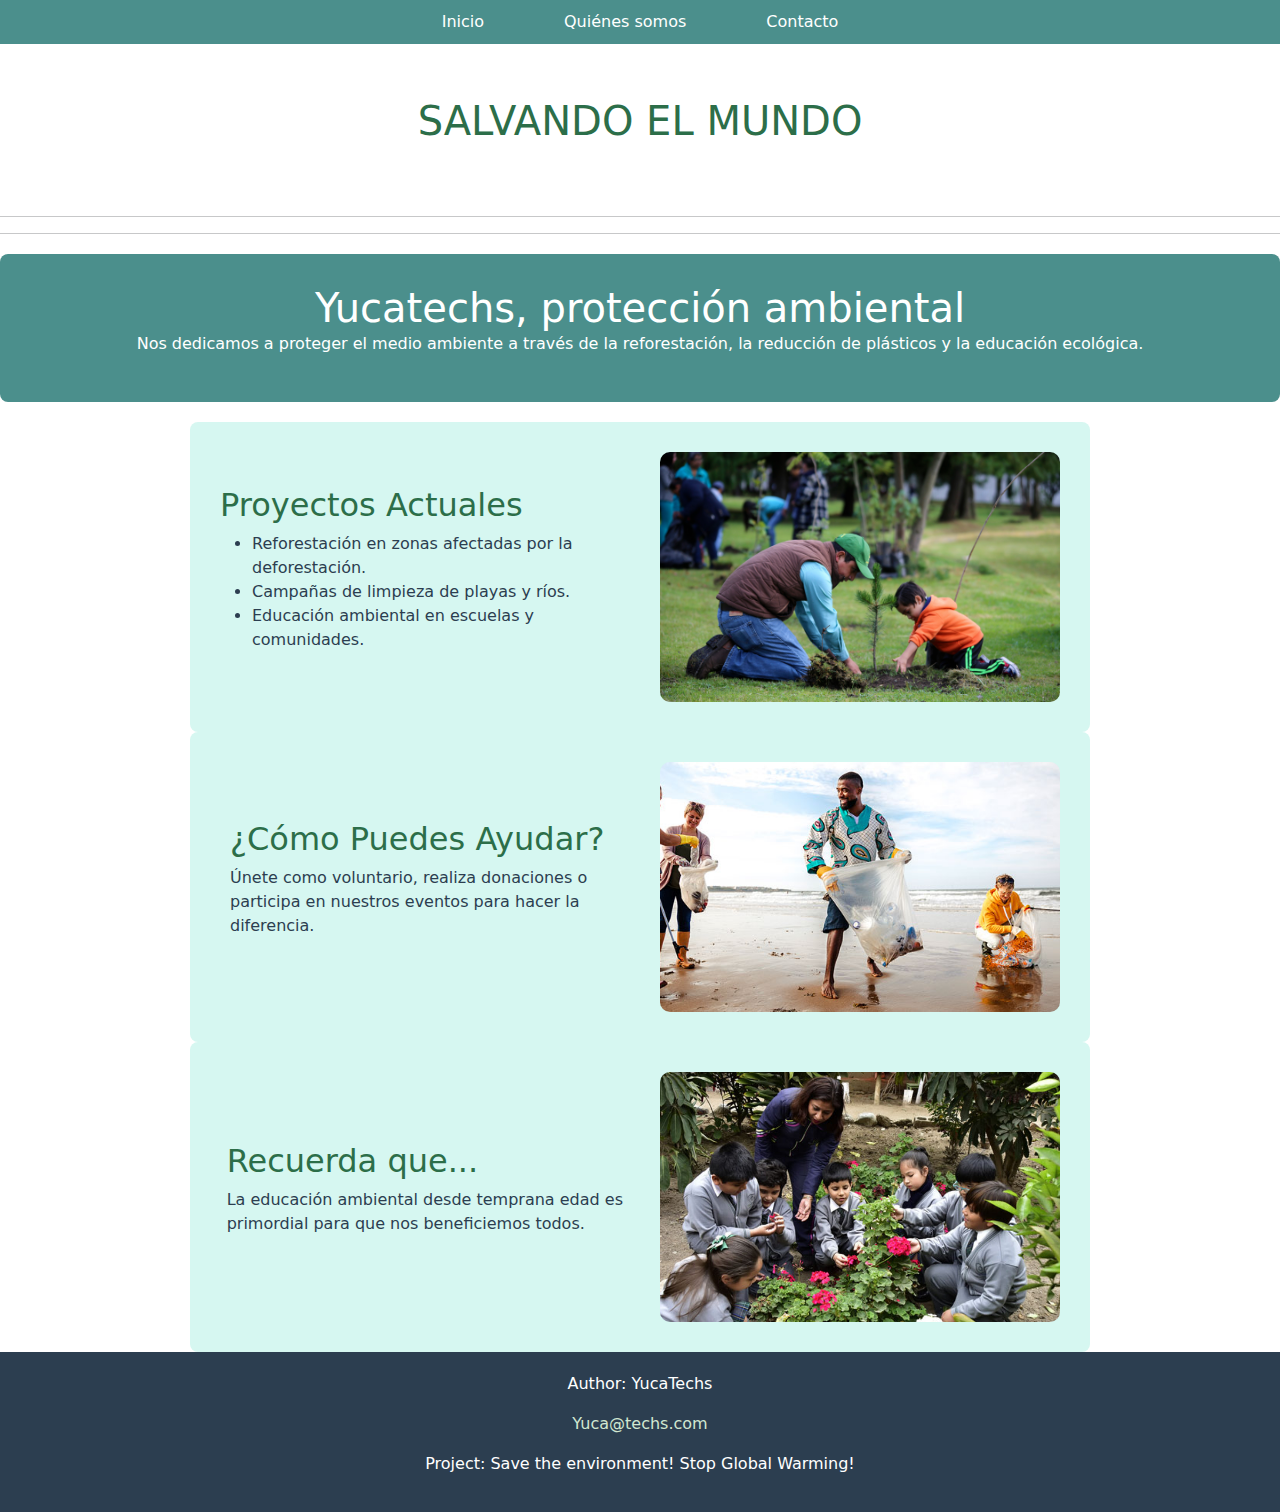
<file: index.html>
<html>
  <head>
    <meta charset="utf-8" />
    <meta name="viewport" content="width=device-width" />
    <title>Inicio</title>
    <link rel="stylesheet" href="inicio.css" />
  </head>
  
    <!--Agregamos archivo Bootstrap-->
    <link href="https://cdn.jsdelivr.net/npm/bootstrap@5.3.3/dist/css/bootstrap.min.css" rel="stylesheet" integrity="sha384-QWTKZyjpPEjISv5WaRU9OFeRpok6YctnYmDr5pNlyT2bRjXh0JMhjY6hW+ALEwIH" crossorigin="anonymous">


  <body>
    <header>
      <nav>
        <ul>
          <li><a href="index.html">Inicio</a></li>
          <li><a href="quienesomos.html">Quiénes somos</a></li>
          <li><a href="contacto.html">Contacto</a></li>
        </ul>
      </nav>
    </header>

    <hr>
    <hr>
    <div id="titulo">
      <h1>SALVANDO EL MUNDO</h1>
    </div>
    <hr>
    <hr>

    

    <section class="intro">
        <h1>Yucatechs, protección ambiental</h1>
        <p>Nos dedicamos a proteger el medio ambiente a través de la reforestación, la reducción de plásticos y la educación ecológica.</p>
    </section>

    <section class="content">
        <div class="text">
            <h2>Proyectos Actuales</h2>
            <ul>
                <li>Reforestación en zonas afectadas por la deforestación.</li>
                <li>Campañas de limpieza de playas y ríos.</li>
                <li>Educación ambiental en escuelas y comunidades.</li>
            </ul>
        </div>
        <img src="Pic/reforestando.jpg" alt="Grupo de voluntarios limpiando una playa">
    </section>
          
    <section class="content">
        <hr>
        <div class="text">
            <h2>¿Cómo Puedes Ayudar?</h2>
            <p>Únete como voluntario, realiza donaciones o participa en nuestros eventos para hacer la diferencia.</p>
        </div>
        <img src="Pic/limpiando playa.jpg" alt="Voluntarios recogiendo basura">
    </section>

    <section class="content">
        <hr>
        <div class="text">
            <h2>Recuerda que...</h2>
            <p>La educación ambiental desde temprana edad es primordial para que nos beneficiemos todos.</p>
        </div>
        <hr>
        <img src="Pic/educación ambiental.jpg" alt="Niños aprendiendo sobre el medio ambiente">
    </section>

  <!--
  This script places a badge on your repl's full-browser view back to your repl's cover
  page. Try various colors for the theme: dark, light, red, orange, yellow, lime, green,
  teal, blue, blurple, magenta, pink!
  -->
  <script
      src="https://replit.com/public/js/replit-badge-v2.js"
      theme="dark"
      position="bottom-right"
    ></script>
    <footer>
      <p>Author: YucaTechs</p>
      <p><a href="mailto:hege@example.com">Yuca@techs.com</a></p>
      <p>Project: Save the environment! Stop Global Warming!</p>
    </footer>
  </body>
</html>
</file>
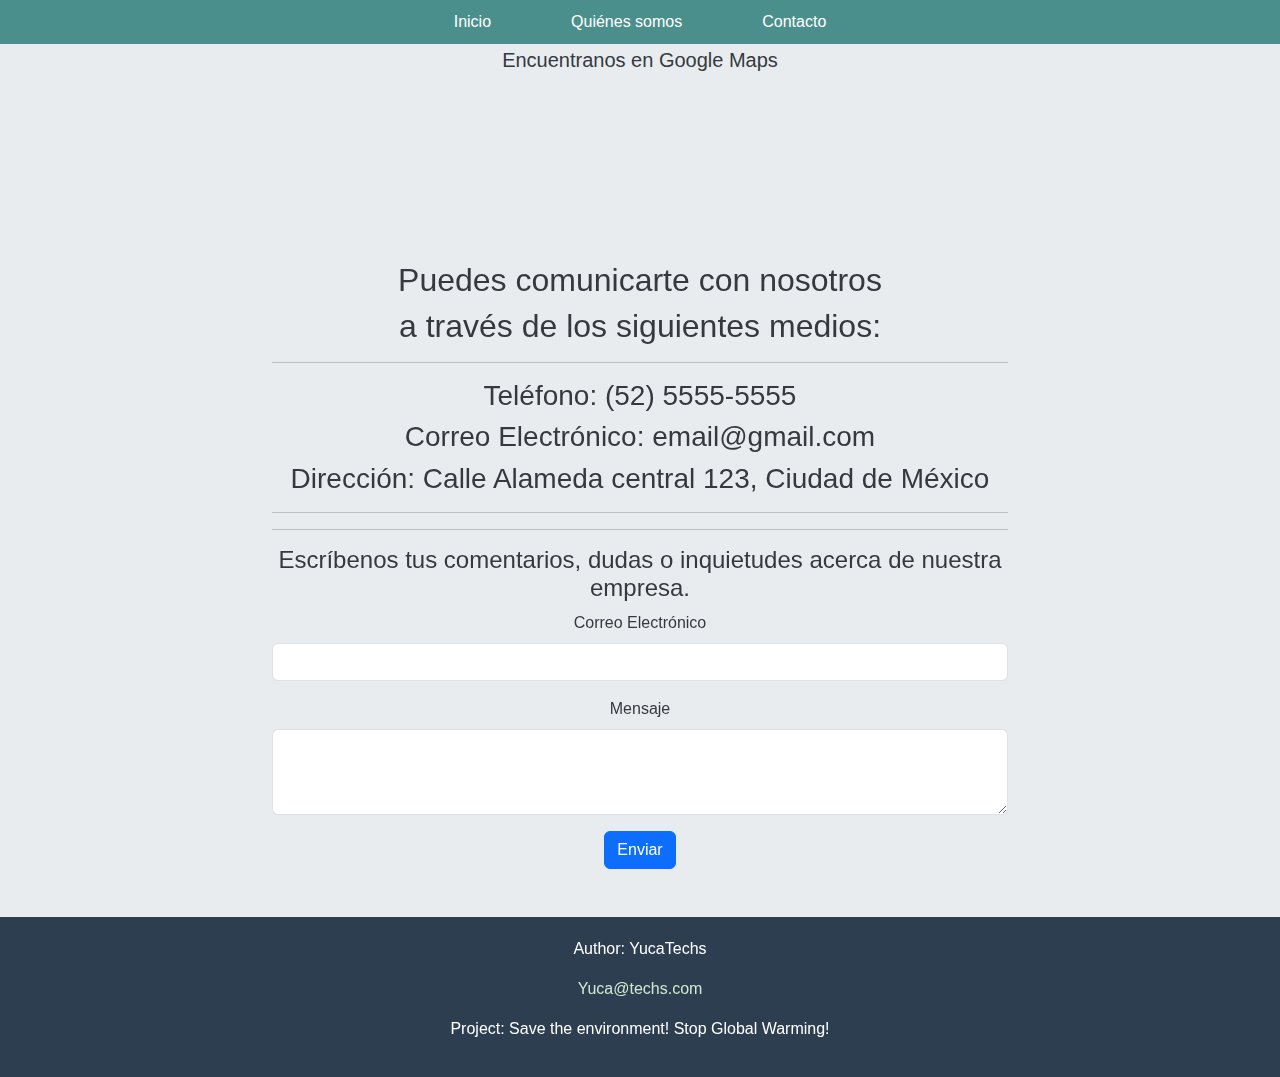
<file: contacto.html>
<!DOCTYPE html>
<html lang="en">

<head>
  <meta charset="UTF-8" />
  <meta name="viewport" content="width=device-width, initial-scale=1.0" />
  <title>Contacto</title>
  <link rel="stylesheet" href="contacto.css" />

  <!--Agregamos archivo Bootstrap-->
  <link href="https://cdn.jsdelivr.net/npm/bootstrap@5.3.3/dist/css/bootstrap.min.css" rel="stylesheet"
    integrity="sha384-QWTKZyjpPEjISv5WaRU9OFeRpok6YctnYmDr5pNlyT2bRjXh0JMhjY6hW+ALEwIH" crossorigin="anonymous">
  <link rel="stylesheet" href="contacto.css" />
</head>

<body>
  <header>
    <nav>
      <ul>
        <li><a href="index.html">Inicio</a></li>
        <li><a href="quienesomos.html">Quiénes somos</a></li>
        <li><a href="contacto.html">Contacto</a></li>
      </ul>
    </nav>
  </header>
  <br>

  <br>


  <div class="container text-center">
    <div class="row">
      <div class="col">

      </div>

      <div class="col-8">
        <div id="contenido">
          <div id="mapa">
            <h5>Encuentranos en Google Maps</h5>
            <iframe
              src="https://www.google.com/maps/embed?pb=!1m18!1m12!1m3!1d3762.2199464581936!2d-99.13012152409486!3d19.44608164024884!2m3!1f0!2f0!3f0!3m2!1i1024!2i768!4f13.1!3m3!1m2!1s0x85d1f93a4e1cff03%3A0xd197ff8b20b96a2a!2sTepito%2C%20Morelos%2C%2006200%20Ciudad%20de%20México%2C%20CDMX!5e0!3m2!1ses!2smx!4v1740419509267!5m2!1ses!2smx"
              width="100%" height="100%" style="border:0;" allowfullscreen="" loading="lazy"
              referrerpolicy="no-referrer-when-downgrade">
            </iframe>
          </div>
          <br>
          <div id="datosContacto">
            <div class="datosArriba">
              <h2>Puedes comunicarte con nosotros</h2>
              <h2>a través de los siguientes medios:</h2>
            </div>
            <hr />
            <div class="datosAbajo">
              <h3>Teléfono: (52) 5555-5555</h3>
              <h3>Correo Electrónico: email@gmail.com</h3>
              <h3>Dirección: Calle Alameda central 123, Ciudad de México</h3>
              <hr />
              <hr />
              <h4>Escríbenos tus comentarios, dudas o inquietudes acerca de nuestra empresa.</h4>

            </div>
          </div>

          <!-- Formulario para contacto encontrado en Form control -->
          <form id="contactForm">
            <div class="mb-3">
              <label for="email" class="form-label">Correo Electrónico</label>
              <input type="email" class="form-control" id="email" required>
            </div>
            <div class="mb-3">
              <label for="mensaje" class="form-label">Mensaje</label>
              <textarea class="form-control" id="mensaje" rows="3" required></textarea>
            </div>
            <button type="submit" class="btn btn-primary">Enviar</button>
          </form>

          <!-- Alerta de mensaje enviado usando alert desde Components -->
          <div class="alert alert-success alert-dismissible fade show mt-3" id="alertaMensaje" role="alert"
            style="display: none;">
            Mensaje enviado
            <button type="button" class="btn-close" data-bs-dismiss="alert" aria-label="Close"></button>
          </div>

        </div>

      </div>

      <div class="col">

      </div>
    </div>
  </div>
  <br>
  <br>
  <footer>
    <p>Author: YucaTechs</p>
    <p><a href="mailto:hege@example.com">Yuca@techs.com</a></p>
    <p>Project: Save the environment! Stop Global Warming!</p>
  </footer>

  <script>
    document.getElementById("contactForm").addEventListener("submit", function (event) {
      event.preventDefault();
      document.getElementById("alertaMensaje").style.display = "block";
    });
  </script>
  <script src="https://cdn.jsdelivr.net/npm/bootstrap@5.3.3/dist/js/bootstrap.bundle.min.js"
    integrity="sha384-c8gkThym1FNV5G2XNQ4GzIcTGgl7IP8c/MI8bZjC9tkaJTXDv6wELrN72GhBIDqB"
    crossorigin="anonymous"></script>
</body>

</html>
</file>
<file: inicio.css>
body {
  font-family: Arial, sans-serif;
  background-color: #e9ecef; 
  color: #343a40; 
  margin: 0;
  padding: 0;
}

header {
  position: fixed;
  top: 0;
  width: 100%;
  background-color: #4b8f8c; 
  color: white;
  z-index: 1000;
  padding: 10px 0;
}

nav ul {
  list-style-type: none;
  margin: 0;
  padding: 0;
  display: flex;
  justify-content: center;
}

nav ul li {
  margin: 0 20px;
}

nav ul li a {
  color: white;
  text-decoration: none;
  padding: 10px 20px;
}

nav ul li a:hover {
  background-color: #3a6e64;
}

main {
  padding-top: 60px; 
  text-align: center;
}

#titulo {
  display: flex;
  justify-content: center; 
  align-items: center; 
  height: 150px; 
  text-align: center;
  font-size: 2.5rem; 
  color: #2c6e49;
}

.intro {
  text-align: center;
  padding: 30px;
  background-color: #4b8f8c; 
  color: white;
}

.intro h1 {
  margin: 0;
}

.content {
  display: flex;
  align-items: center;
  justify-content: space-between;
  padding: 30px;
  max-width: 900px;
  margin: auto;
}

.content .text {
  width: 50%;
}

.content img {
  width: 50%;
  max-width: 400px;
  height: 250px;
  object-fit: cover;
  border-radius: 10px;
}

section {
  padding: 40px;
  background-color: #d6f7f1; 
  color: #2c3e50; 
  border-radius: 8px;
  margin: 20px 0;
}

section h2 {
  color: #2c6e49; 
}

footer {
  background-color: #2c3e50; 
  color: white;
  text-align: center;
  padding: 20px;
}

footer a {
  color: #d1e7d1; 
  text-decoration: none;
}

footer a:hover {
  color: #4b8f8c; 
}
</file>
<file: contacto.css>
body {
  font-family: Arial, sans-serif;
  background-color: #e9ecef; 
  color: #343a40; 
  margin: 0;
  padding: 0;
}

header {
  position: fixed;
  top: 0;
  width: 100%;
  background-color: #4b8f8c; 
  color: white;
  z-index: 1000;
  padding: 10px 0;
}

nav ul {
  list-style-type: none;
  margin: 0;
  padding: 0;
  display: flex;
  justify-content: center;
}

nav ul li {
  margin: 0 20px;
}

nav ul li a {
  color: white;
  text-decoration: none;
  padding: 10px 20px;
}

nav ul li a:hover {
  background-color: #3a6e64;
}

main {
  padding-top: 80px; /* Aumenté el margen superior para evitar que el header tape el contenido */
  text-align: center;
}

#titulo {
  display: flex;
  justify-content: center; 
  align-items: center; 
  height: 150px; 
  text-align: center;
  font-size: 2.5rem; 
  color: #2c6e49;
}

section {
  padding: 40px;
  background-color: #d6f7f1; 
  color: #2c3e50; 
  border-radius: 8px;
  margin: 20px 0;
}

section h2 {
  color: #2c6e49; 
}

footer {
  background-color: #2c3e50; 
  color: white;
  text-align: center;
  padding: 20px;
}

footer a {
  color: #d1e7d1; 
  text-decoration: none;
}

footer a:hover {
  color: #4b8f8c; 
}
</file>
